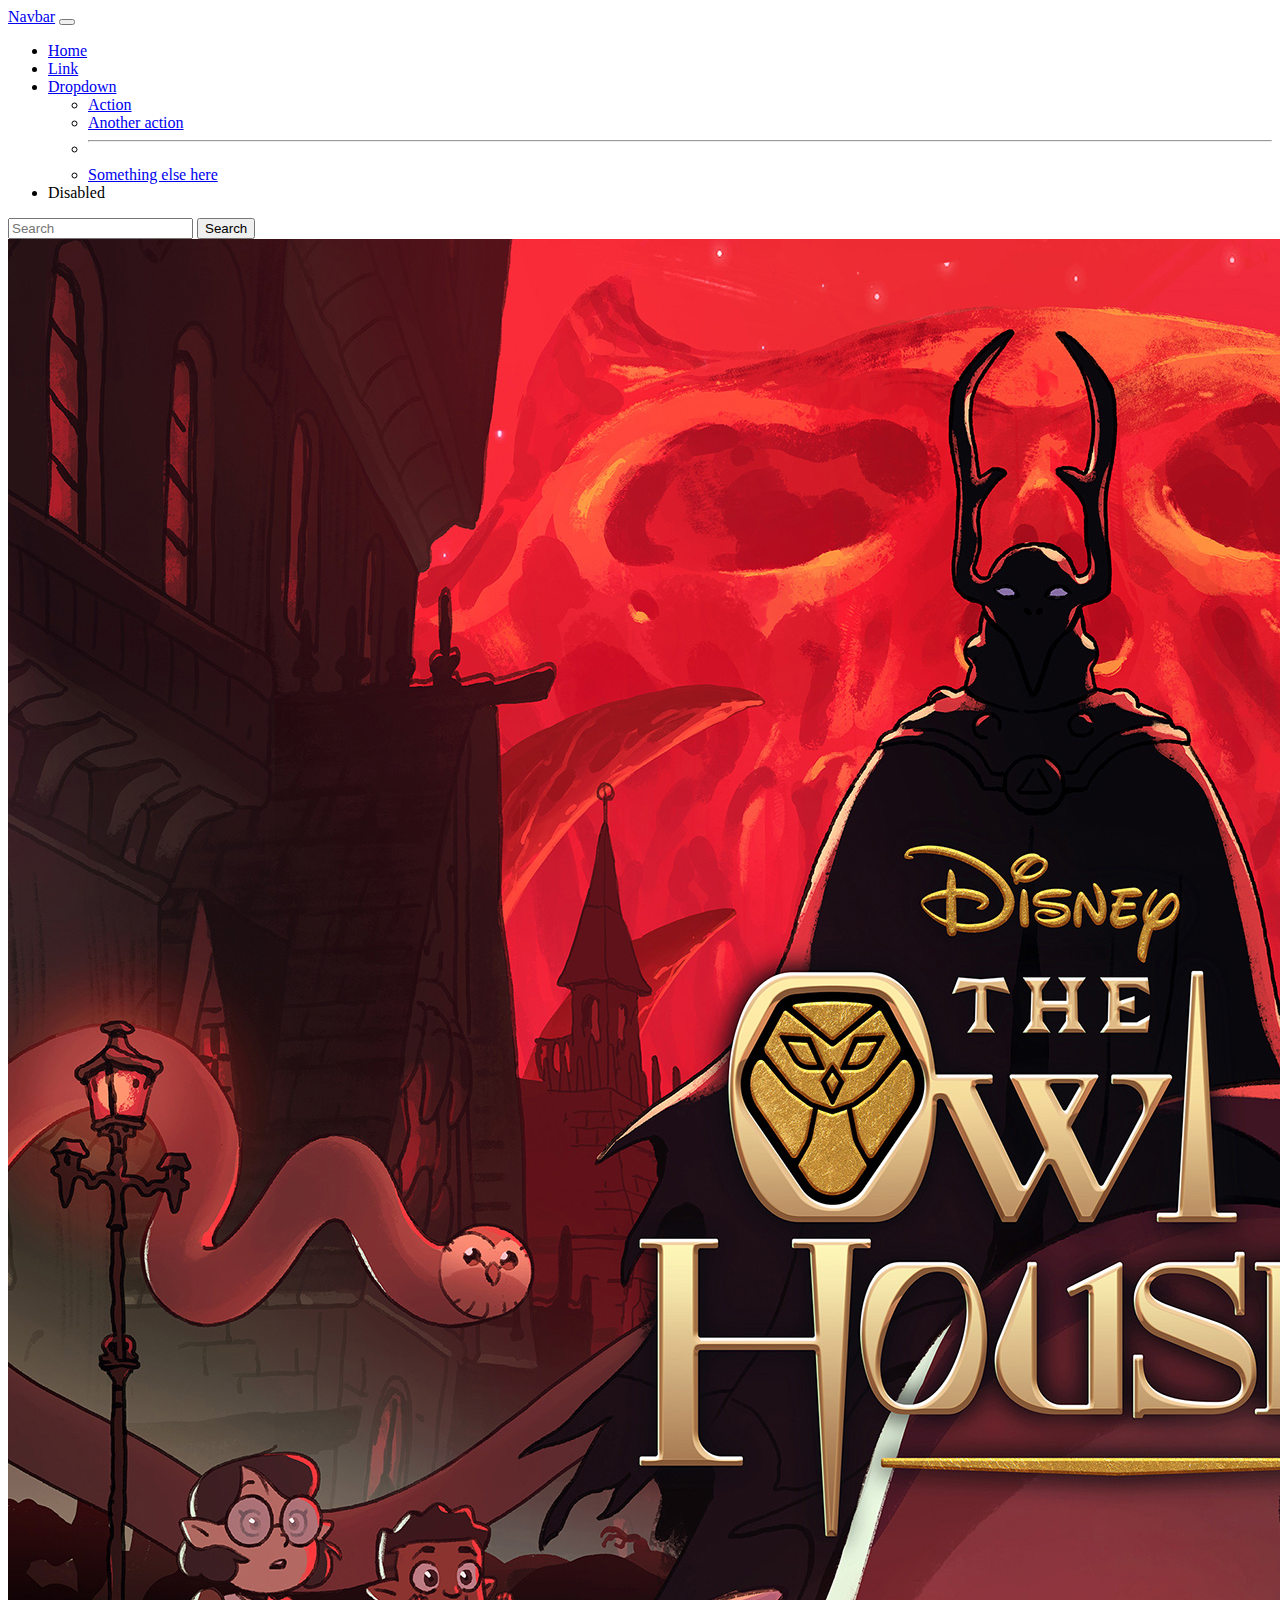
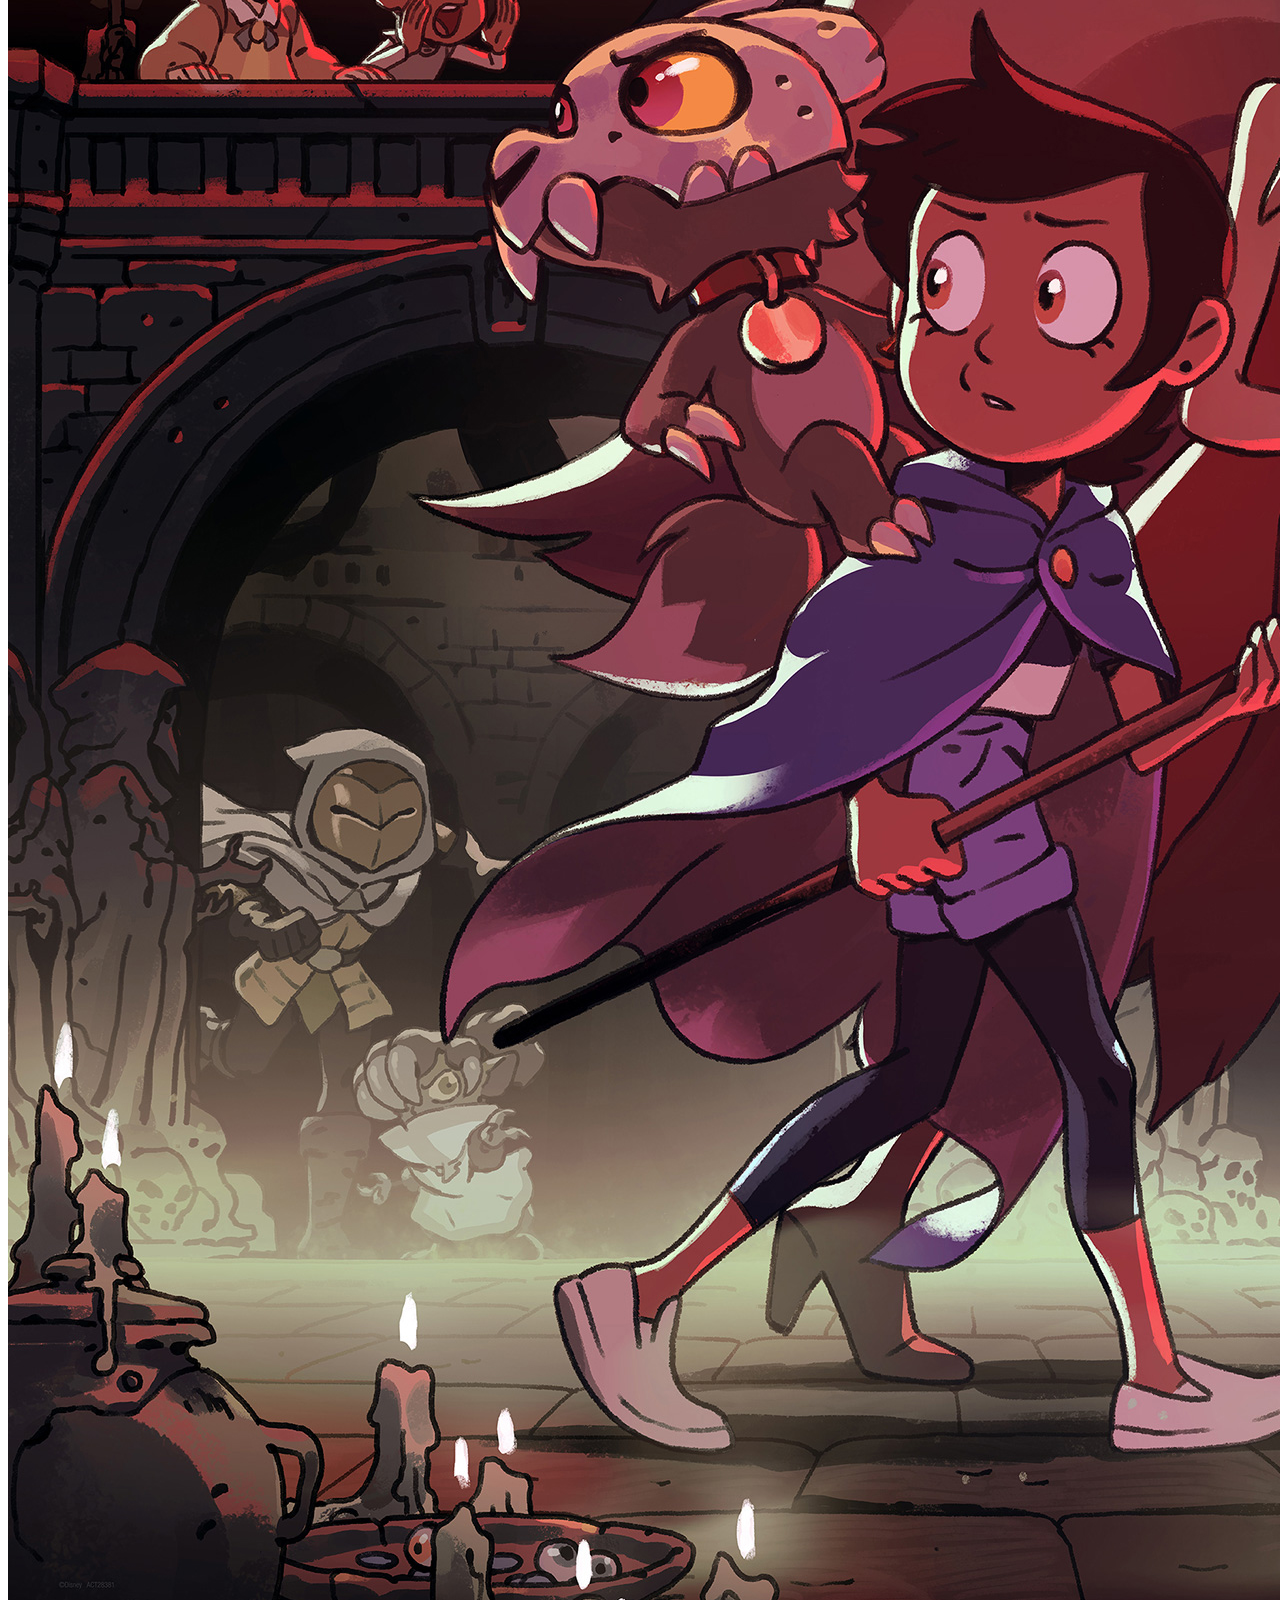
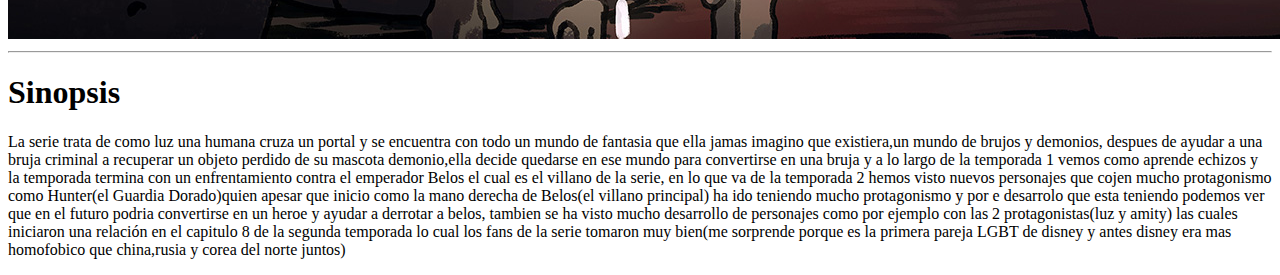
<file: index.html>
<!DOCTYPE html>
<html lang="en">
<head>
    <meta charset="UTF-8">
    <meta http-equiv="X-UA-Compatible" content="IE=edge">
    <meta name="viewport" content="width=device-width, initial-scale=1.0">
    <title>Document</title>
    <link href="https://cdn.jsdelivr.net/npm/bootstrap@5.1.3/dist/css/bootstrap.min.css" rel="stylesheet" integrity="sha384-1BmE4kWBq78iYhFldvKuhfTAU6auU8tT94WrHftjDbrCEXSU1oBoqyl2QvZ6jIW3" crossorigin="anonymous">
</head>
<body>
<header>
    <nav class="navbar navbar-expand-lg navbar-warning bg-dark">
        <div class="container-fluid">
          <a class="navbar-brand" href="#">Navbar</a>
          <button class="navbar-toggler" type="button" data-bs-toggle="collapse" data-bs-target="#navbarSupportedContent" aria-controls="navbarSupportedContent" aria-expanded="false" aria-label="Toggle navigation">
            <span class="navbar-toggler-icon"></span>
          </button>
          <div class="collapse navbar-collapse" id="navbarSupportedContent">
            <ul class="navbar-nav me-auto mb-2 mb-lg-0">
              <li class="nav-item">
                <a class="nav-link active" aria-current="page" href="#">Home</a>
              </li>
              <li class="nav-item">
                <a class="nav-link" href="#">Link</a>
              </li>
              <li class="nav-item dropdown">
                <a class="nav-link dropdown-toggle" href="#" id="navbarDropdown" role="button" data-bs-toggle="dropdown" aria-expanded="false">
                  Dropdown
                </a>
                <ul class="dropdown-menu" aria-labelledby="navbarDropdown">
                  <li><a class="dropdown-item" href="#">Action</a></li>
                  <li><a class="dropdown-item" href="#">Another action</a></li>
                  <li><hr class="dropdown-divider"></li>
                  <li><a class="dropdown-item" href="#">Something else here</a></li>
                </ul>
              </li>
              <li class="nav-item">
                <a class="nav-link disabled">Disabled</a>
              </li>
            </ul>
            <form class="d-flex">
              <input class="form-control me-2" type="search" placeholder="Search" aria-label="Search">
              <button class="btn btn-outline-success" type="submit">Search</button>
            </form>
          </div>
        </div>
      </nav>
</header>

<main>
<section>
    <img src="img/imagen 1.jpg" class="w-100 img-fluid" alt="">
</section>

<section >
    <hr> 
    <h1>Sinopsis</h1>
    <p>
        La serie trata de como luz una humana cruza un portal y se encuentra con todo un mundo de fantasia que ella jamas imagino que existiera,un mundo de brujos y demonios, despues de ayudar a una bruja criminal a recuperar un objeto perdido de su mascota demonio,ella decide quedarse en ese mundo para convertirse en una bruja y a lo largo de la temporada 1 vemos como aprende echizos y la temporada termina con un enfrentamiento contra el emperador Belos el cual es el villano de la serie, en lo que va de la temporada 2 hemos visto nuevos personajes que cojen mucho protagonismo como Hunter(el Guardia Dorado)quien apesar que inicio como la mano derecha de Belos(el villano principal) ha ido teniendo mucho protagonismo y por e desarrolo que esta teniendo podemos ver que en el futuro podria convertirse en un heroe y ayudar a derrotar a belos, tambien se ha visto mucho desarrollo de personajes como por ejemplo con las 2 protagonistas(luz y amity) las cuales iniciaron una relación en el capitulo 8 de la segunda temporada lo cual los fans de la serie tomaron muy bien(me sorprende porque es la primera pareja LGBT de disney y antes disney era mas homofobico que china,rusia y corea del norte juntos)
 
 
 
    </p>
</section>
</main>

<footer>

</footer>

    <script src="https://cdn.jsdelivr.net/npm/bootstrap@5.1.3/dist/js/bootstrap.bundle.min.js" integrity="sha384-ka7Sk0Gln4gmtz2MlQnikT1wXgYsOg+OMhuP+IlRH9sENBO0LRn5q+8nbTov4+1p" crossorigin="anonymous"></script> 
</body>
</html>
</file>
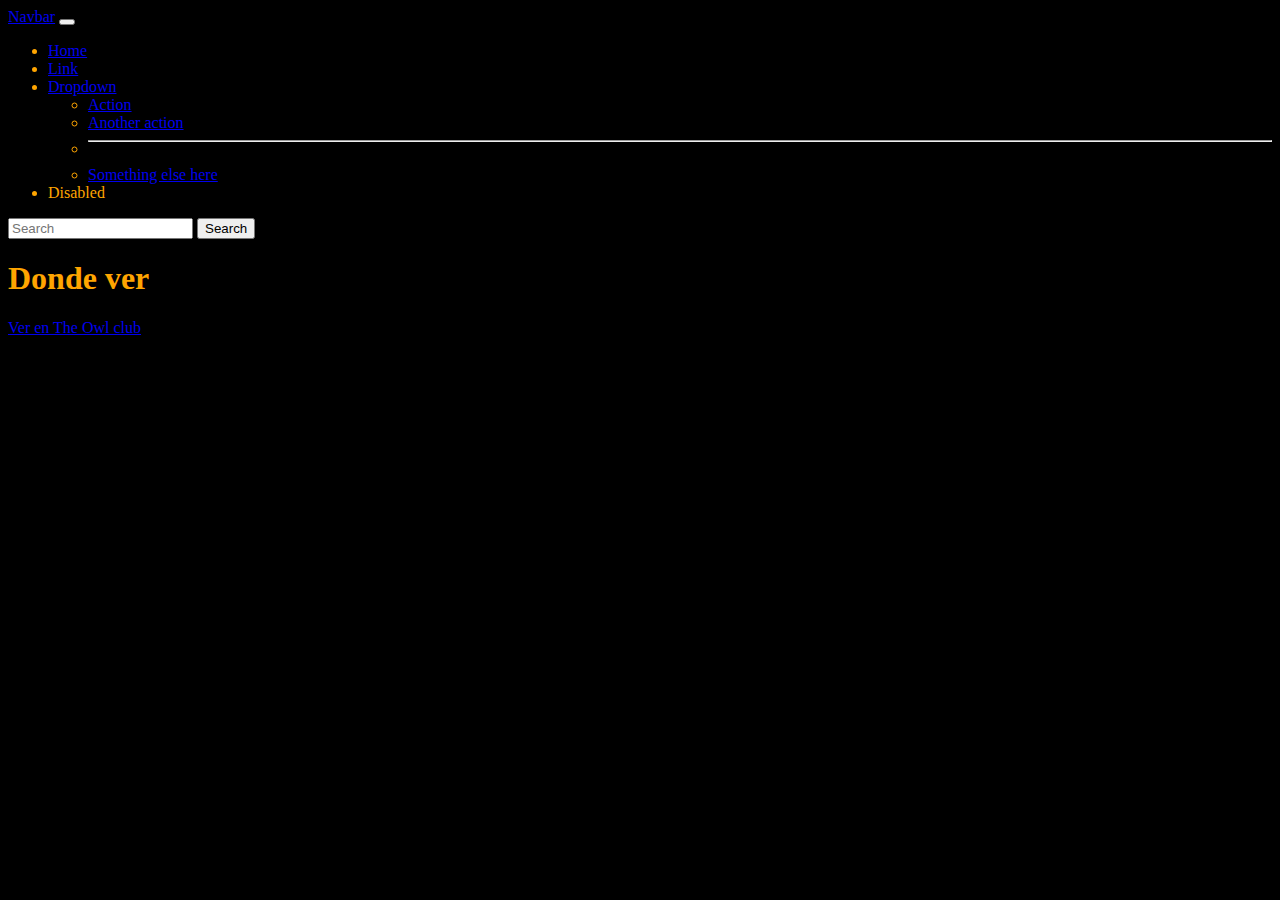
<file: donde ver.html>
<!DOCTYPE html>
<html lang="en">
<head>
    <meta charset="UTF-8">
    <meta http-equiv="X-UA-Compatible" content="IE=edge">
    <meta name="viewport" content="width=device-width, initial-scale=1.0">
    <title>Donde Ver</title>
    <link href="https://cdn.jsdelivr.net/npm/bootstrap@5.1.3/dist/css/bootstrap.min.css" rel="stylesheet" integrity="sha384-1BmE4kWBq78iYhFldvKuhfTAU6auU8tT94WrHftjDbrCEXSU1oBoqyl2QvZ6jIW3" crossorigin="anonymous">
    <link rel="stylesheet" href="estilos.css">
</head>
<body class="fondo">
    <header>
        <nav class="navbar navbar-expand-lg navbar-light bg-light">
            <div class="container-fluid">
              <a class="navbar-brand" href="#">Navbar</a>
              <button class="navbar-toggler" type="button" data-bs-toggle="collapse" data-bs-target="#navbarSupportedContent" aria-controls="navbarSupportedContent" aria-expanded="false" aria-label="Toggle navigation">
                <span class="navbar-toggler-icon"></span>
              </button>
              <div class="collapse navbar-collapse" id="navbarSupportedContent">
                <ul class="navbar-nav me-auto mb-2 mb-lg-0">
                  <li class="nav-item">
                    <a class="nav-link active" aria-current="page" href="#">Home</a>
                  </li>
                  <li class="nav-item">
                    <a class="nav-link" href="#">Link</a>
                  </li>
                  <li class="nav-item dropdown">
                    <a class="nav-link dropdown-toggle" href="#" id="navbarDropdown" role="button" data-bs-toggle="dropdown" aria-expanded="false">
                      Dropdown
                    </a>
                    <ul class="dropdown-menu" aria-labelledby="navbarDropdown">
                      <li><a class="dropdown-item" href="#">Action</a></li>
                      <li><a class="dropdown-item" href="#">Another action</a></li>
                      <li><hr class="dropdown-divider"></li>
                      <li><a class="dropdown-item" href="#">Something else here</a></li>
                    </ul>
                  </li>
                  <li class="nav-item">
                    <a class="nav-link disabled">Disabled</a>
                  </li>
                </ul>
                <form class="d-flex">
                  <input class="form-control me-2" type="search" placeholder="Search" aria-label="Search">
                  <button class="btn btn-outline-success" type="submit">Search</button>
                </form>
              </div>
            </div>
          </nav>
    </header>

    <main>
        <h1>Donde ver
        </h1>
        <a href="https://www.theowlclub.net/2020/01/hola-mundo/">  Ver en The Owl club  </a>
        
    </main>

    <footer>

    </footer>

    
</body>
</html>
</file>
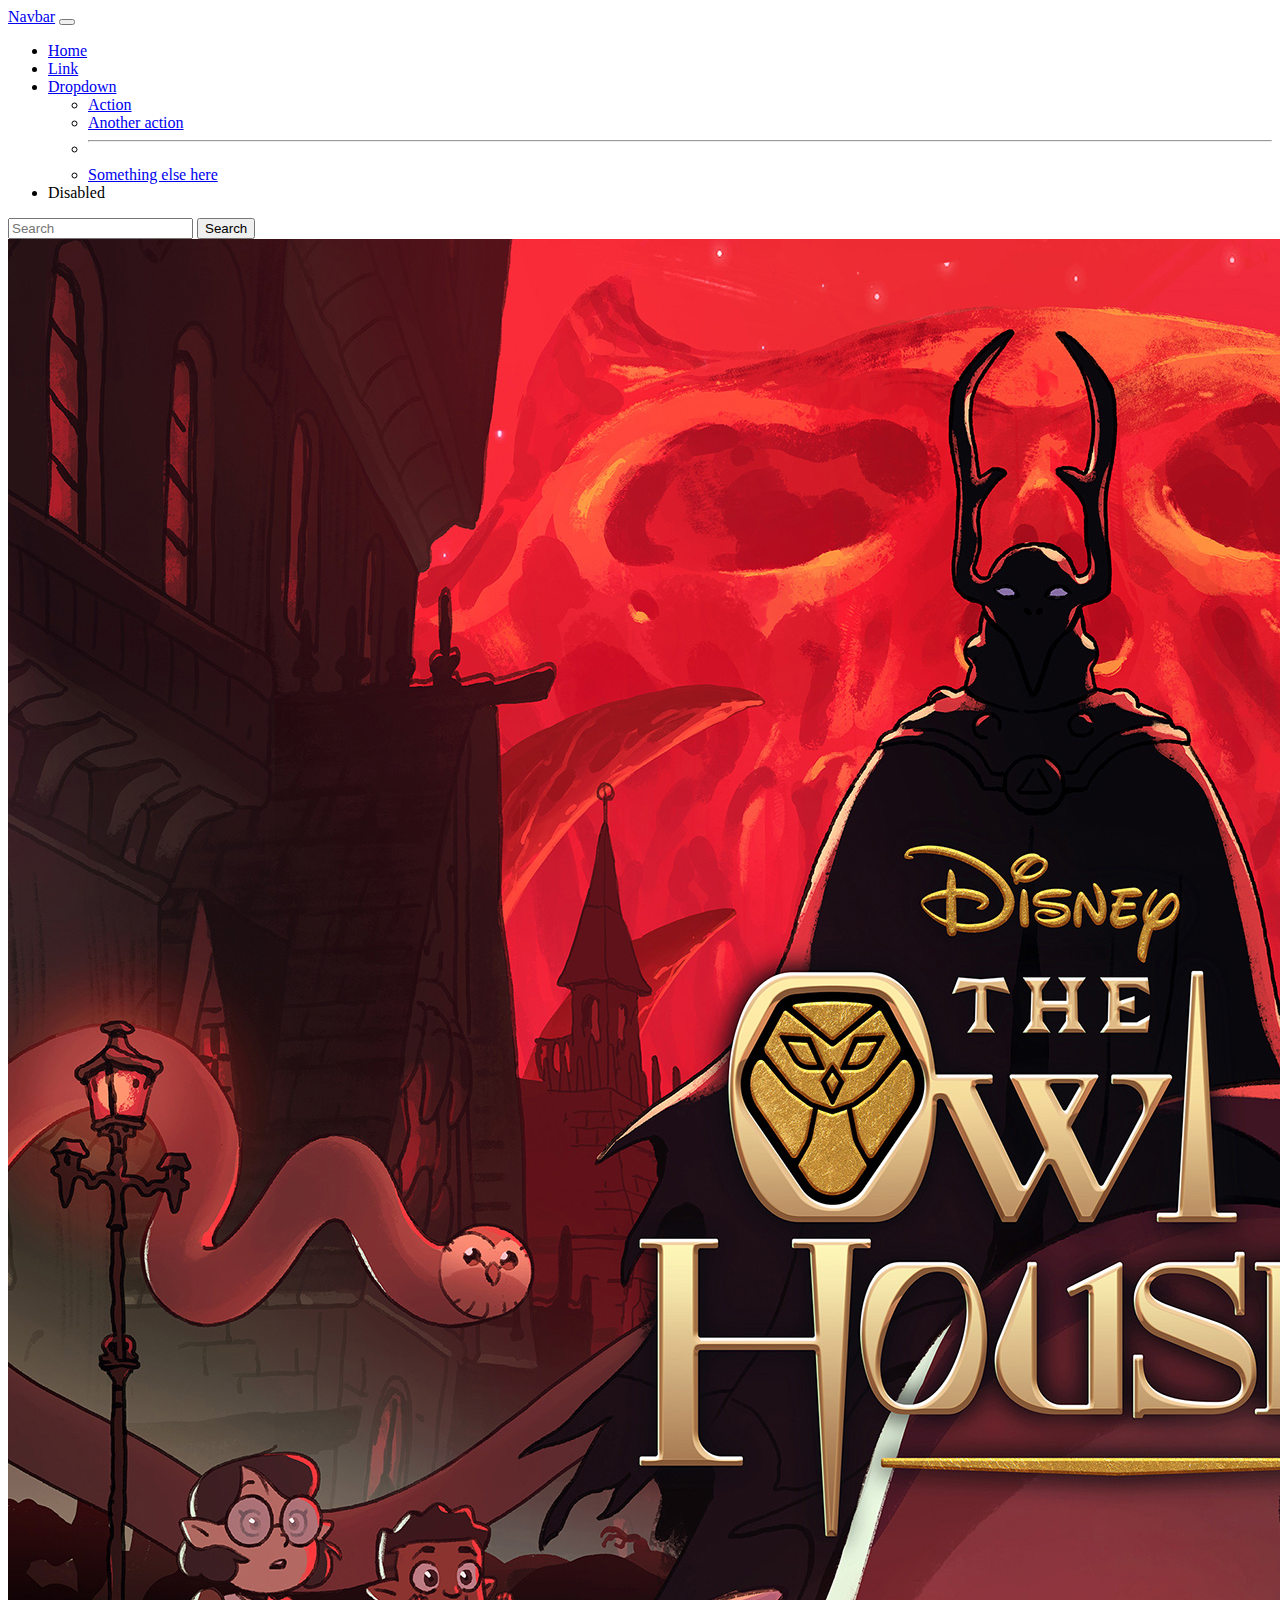
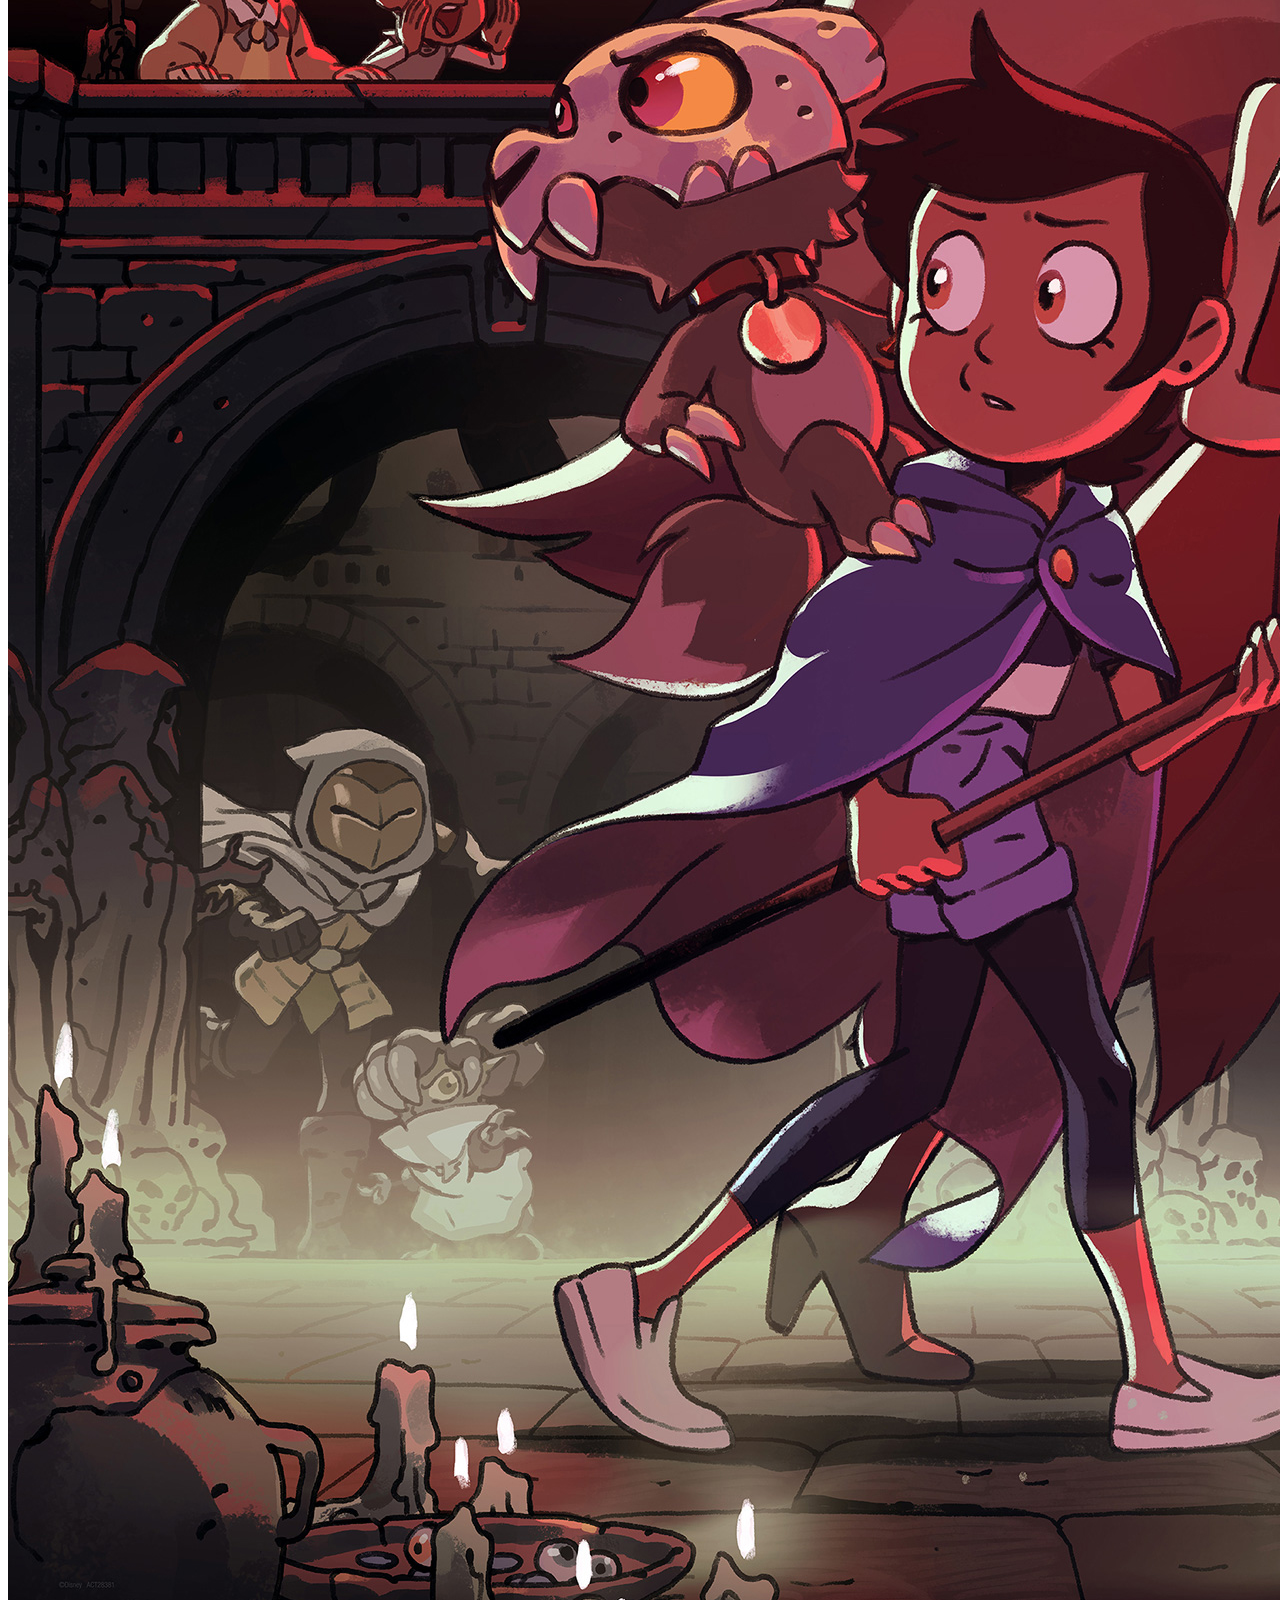
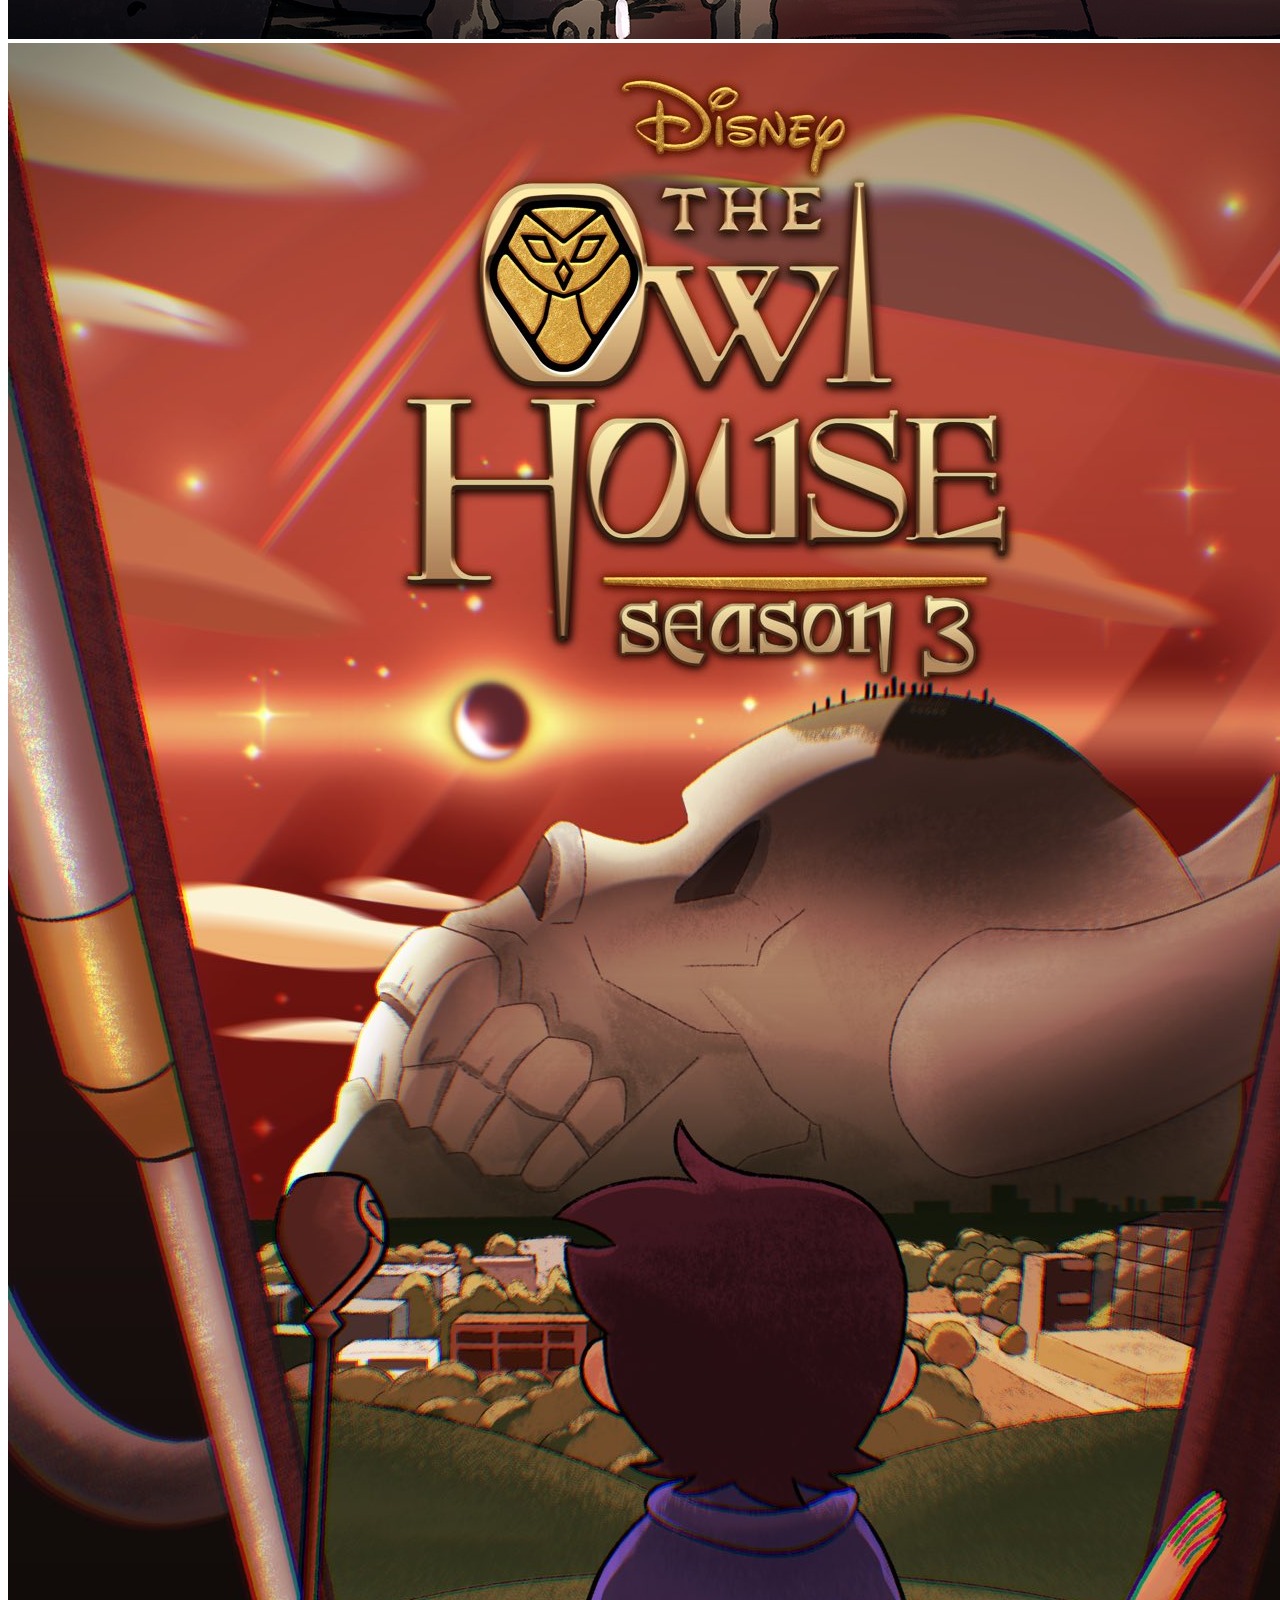
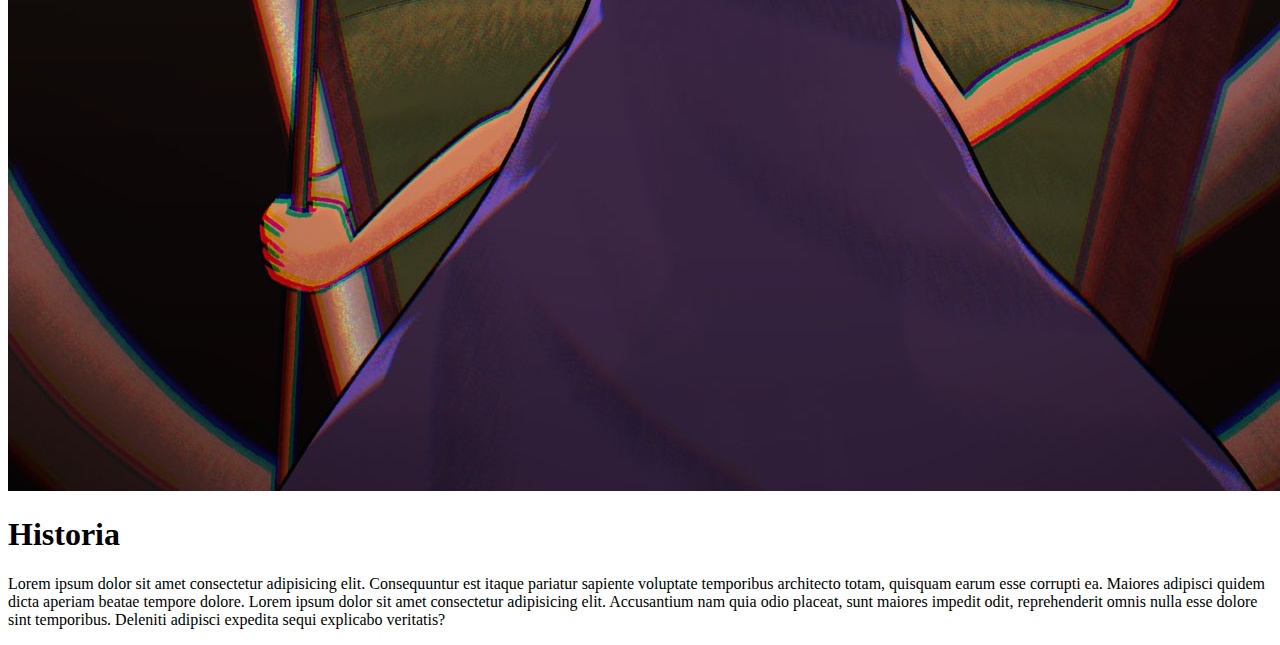
<file: historia.html>
<!DOCTYPE html>
<html lang="en">
<head>
    <meta charset="UTF-8">
    <meta http-equiv="X-UA-Compatible" content="IE=edge">
    <meta name="viewport" content="width=device-width, initial-scale=1.0">
    <title>Document</title>
    <link href="https://cdn.jsdelivr.net/npm/bootstrap@5.1.3/dist/css/bootstrap.min.css" rel="stylesheet" integrity="sha384-1BmE4kWBq78iYhFldvKuhfTAU6auU8tT94WrHftjDbrCEXSU1oBoqyl2QvZ6jIW3" crossorigin="anonymous">
</head>
<body>
    <header>
        <nav class="navbar navbar-expand-lg navbar-light bg-light">
            <div class="container-fluid">
              <a class="navbar-brand" href="#">Navbar</a>
              <button class="navbar-toggler" type="button" data-bs-toggle="collapse" data-bs-target="#navbarSupportedContent" aria-controls="navbarSupportedContent" aria-expanded="false" aria-label="Toggle navigation">
                <span class="navbar-toggler-icon"></span>
              </button>
              <div class="collapse navbar-collapse" id="navbarSupportedContent">
                <ul class="navbar-nav me-auto mb-2 mb-lg-0">
                  <li class="nav-item">
                    <a class="nav-link active" aria-current="page" href="#">Home</a>
                  </li>
                  <li class="nav-item">
                    <a class="nav-link" href="#">Link</a>
                  </li>
                  <li class="nav-item dropdown">
                    <a class="nav-link dropdown-toggle" href="#" id="navbarDropdown" role="button" data-bs-toggle="dropdown" aria-expanded="false">
                      Dropdown
                    </a>
                    <ul class="dropdown-menu" aria-labelledby="navbarDropdown">
                      <li><a class="dropdown-item" href="#">Action</a></li>
                      <li><a class="dropdown-item" href="#">Another action</a></li>
                      <li><hr class="dropdown-divider"></li>
                      <li><a class="dropdown-item" href="#">Something else here</a></li>
                    </ul>
                  </li>
                  <li class="nav-item">
                    <a class="nav-link disabled">Disabled</a>
                  </li>
                </ul>
                <form class="d-flex">
                  <input class="form-control me-2" type="search" placeholder="Search" aria-label="Search">
                  <button class="btn btn-outline-success" type="submit">Search</button>
                </form>
              </div>
            </div>
          </nav>
    </header>
   
    <main>
        <div class="container">

            <div class="row">
                <div class="col-6">
                    <img src="img/imagen 1.jpg" class="w-100 img-fluid" alt="">
                </div>

                <div class="col-6">
                    <img src="img/imagen 6.jfif" class="w-100 img-fluid" alt="">
                </div>
            </div>

            <div class="row">
                <div class="col-12">

                    <h1 class="text-center">Historia</h1>
                    <p>
                        Lorem ipsum dolor sit amet consectetur adipisicing elit. Consequuntur est itaque pariatur sapiente voluptate temporibus architecto totam, quisquam earum esse corrupti ea. Maiores adipisci quidem dicta aperiam beatae tempore dolore.
                        Lorem ipsum dolor sit amet consectetur adipisicing elit. Accusantium nam quia odio placeat, sunt maiores impedit odit, reprehenderit omnis nulla esse dolore sint temporibus. Deleniti adipisci expedita sequi explicabo veritatis?
                    </p>

                </div>
            </div>

        </div>
    </main>

    <footer>

    </footer>

</body>
</html>
</file>
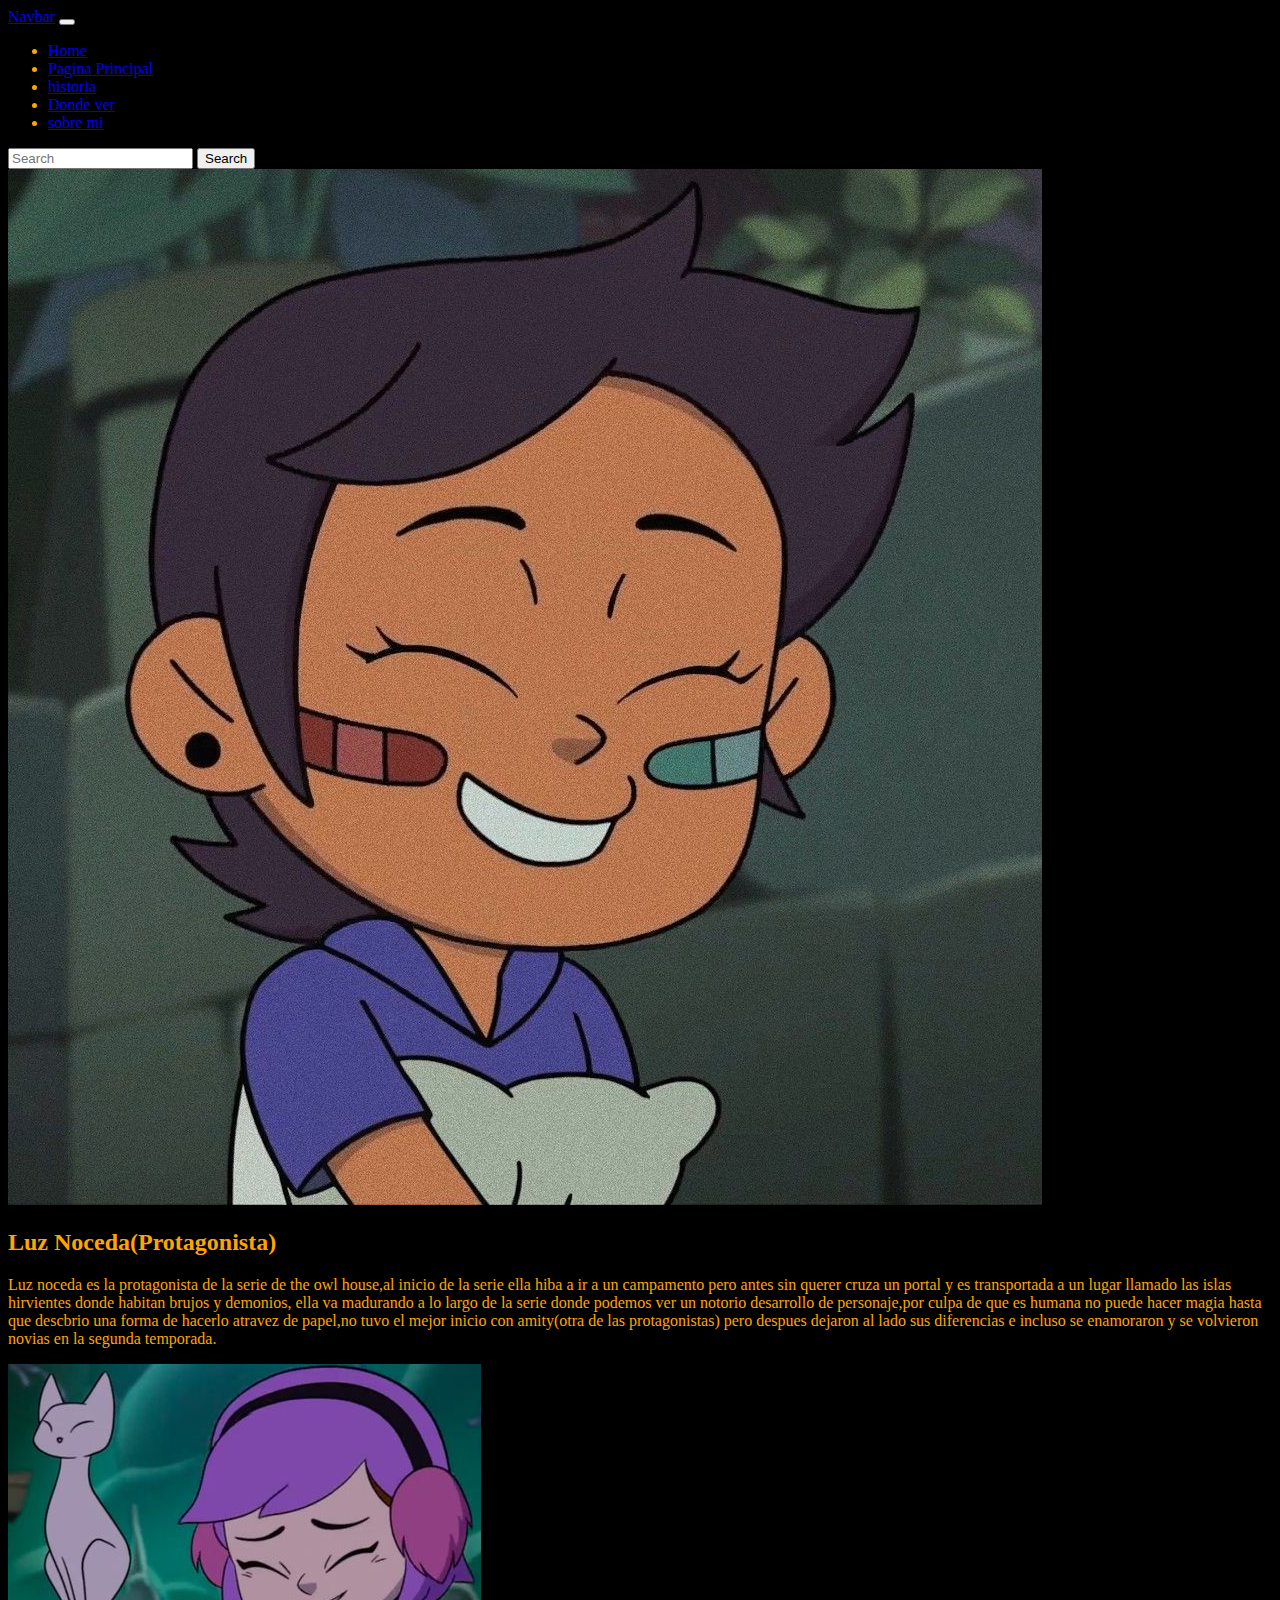
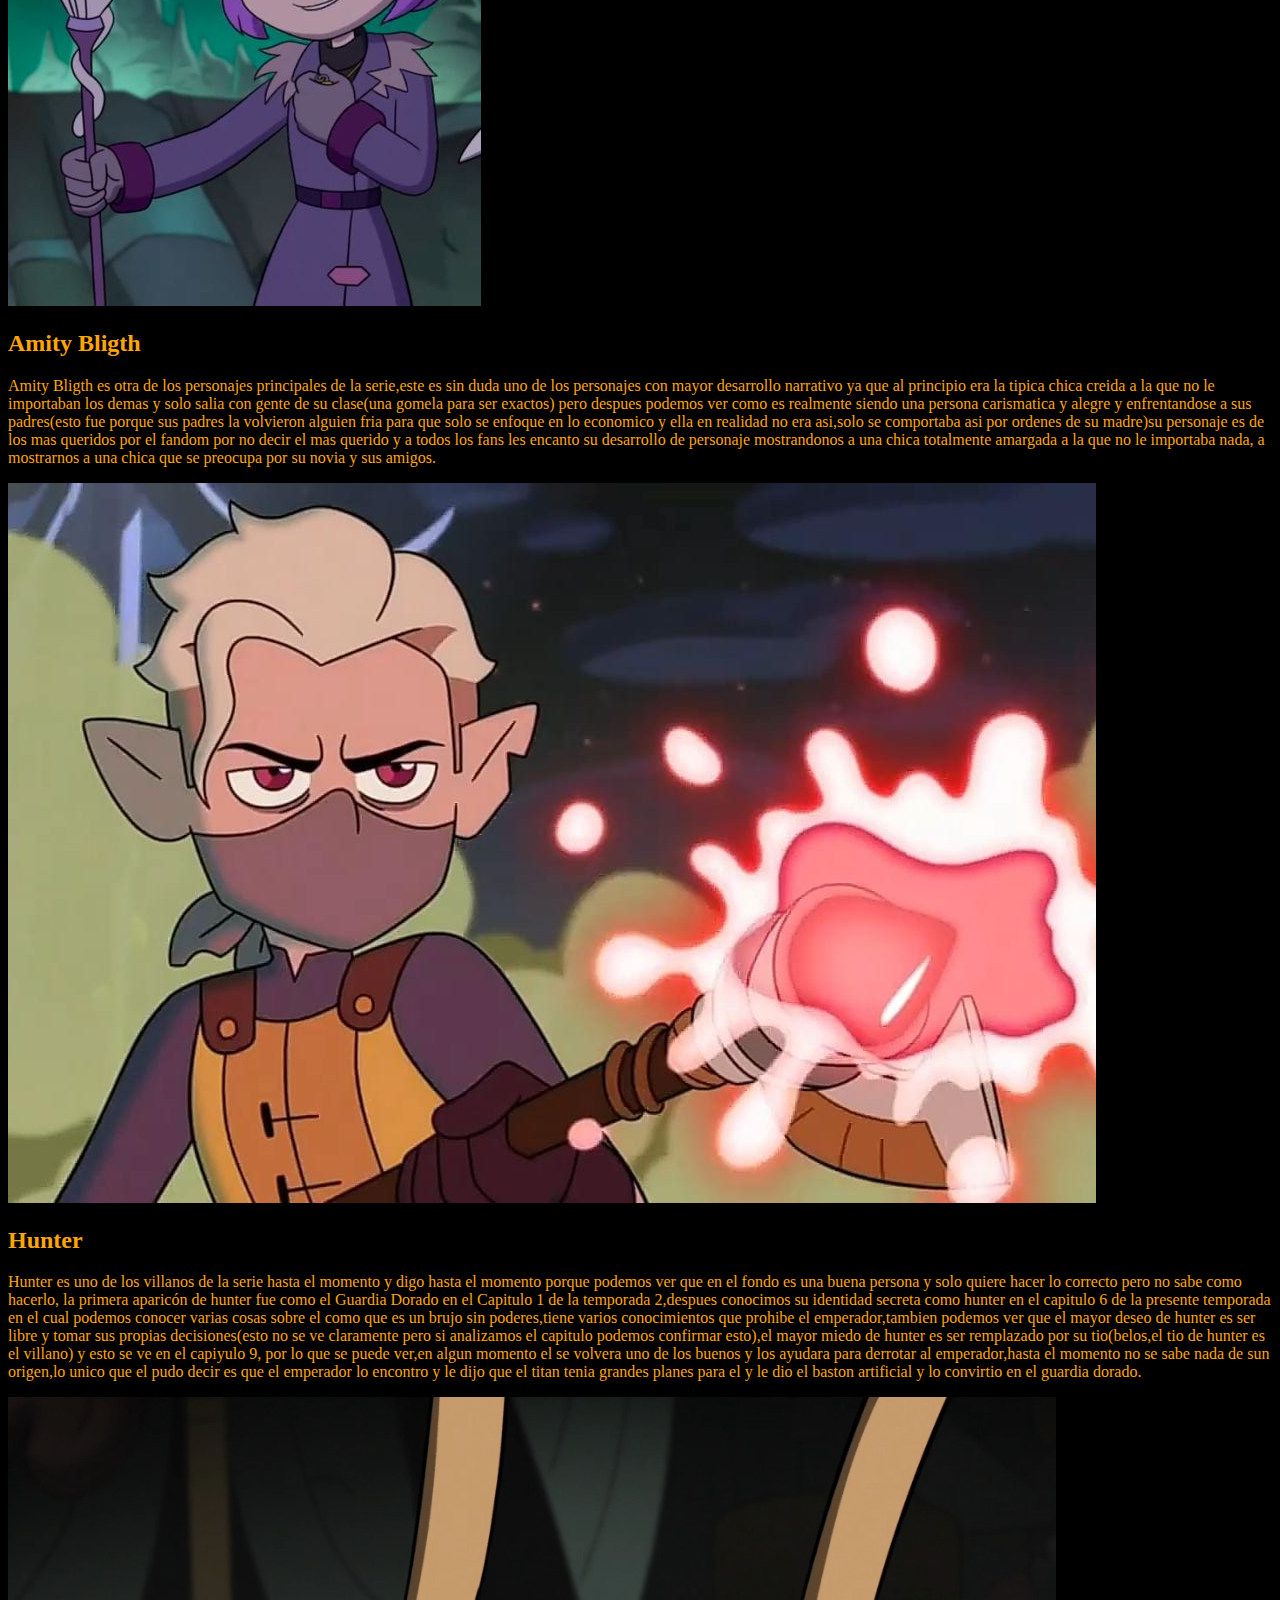
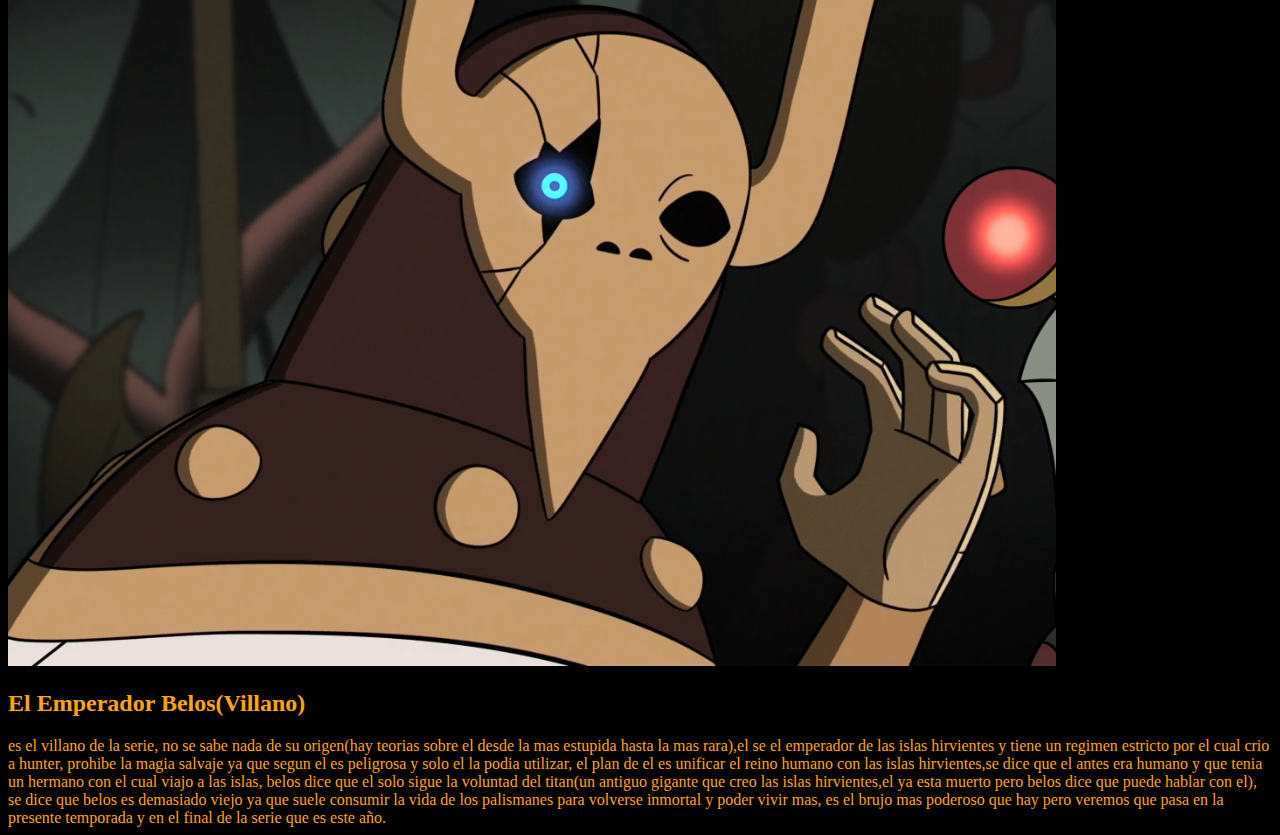
<file: personajes.html>
<!DOCTYPE html>
<html lang="en">
<head>
    <meta charset="UTF-8">
    <meta http-equiv="X-UA-Compatible" content="IE=edge">
    <meta name="viewport" content="width=device-width, initial-scale=1.0">
    <title>Personajes</title>
    <link rel="stylesheet" href="estilos.css">
    <link href="https://cdn.jsdelivr.net/npm/bootstrap@5.1.3/dist/css/bootstrap.min.css" rel="stylesheet" integrity="sha384-1BmE4kWBq78iYhFldvKuhfTAU6auU8tT94WrHftjDbrCEXSU1oBoqyl2QvZ6jIW3" crossorigin="anonymous">
</head>
<body class="fondo">
    <header>
      <nav class="navbar navbar-expand-lg navbar-white bg-dark">
        <div class="container-fluid">
          <a class="navbar-brand" href="#">Navbar</a>
          <button class="navbar-toggler" type="button" data-bs-toggle="collapse" data-bs-target="#navbarSupportedContent" aria-controls="navbarSupportedContent" aria-expanded="false" aria-label="Toggle navigation">
            <span class="navbar-toggler-icon"></span>
          </button>
          <div class="collapse navbar-collapse" id="navbarSupportedContent">
            <ul class="navbar-nav me-auto mb-2 mb-lg-0">
              <li class="nav-item">
                <a class="nav-link active" aria-current="page" href="#">Home</a>
              </li>
              <li class="nav-item">
                <a class="nav-link" href="index.html">Pagina Principal</a>
              </li>
              <li class="nav-item">
                <a class="nav-link" href="historia.html">historia</a>
              </li>
              <li class="nav-item">
                <a class="nav-link" href="donde ver.html">Donde ver</a>
              </li>
              <li class="nav-item">
                <a class="nav-link" href="sobre mi.html">sobre mi</a>
              </li>
             
             
            </ul>
            <form class="d-flex">
              <input class="form-control me-2" type="search" placeholder="Search" aria-label="Search">
              <button class="btn btn-outline-success" type="submit">Search</button>
            </form>
          </div>
        </div>
      </nav>
    </header>

    <main>

        <div class="container">

            <div class="row">

                <div class="col-6">

                   <img src="img/imagen 2.jpg" class="w-60 img-fluid"alt="">
                    <h2>Luz Noceda(Protagonista)</h2>
                    <p>Luz noceda es la protagonista de la serie de the owl house,al inicio de la serie ella hiba a ir a un campamento pero antes sin querer cruza un portal y es transportada a un lugar llamado las islas hirvientes donde habitan brujos y demonios, ella va madurando a lo largo de la serie donde podemos ver un notorio desarrollo de personaje,por culpa de que es humana no puede hacer magia hasta que descbrio una forma de hacerlo atravez de papel,no tuvo el mejor inicio con amity(otra de las protagonistas) pero despues dejaron al lado sus diferencias e incluso se enamoraron y se volvieron novias en la segunda temporada.</p>

                </div>
                
                
                <div class="col-6">
                    <img src="img/imagen 3.jpg" class="w-60 img-fluid"alt="">
                    <h2>Amity Bligth</h2>
                    <p>Amity Bligth es otra de los personajes principales de la serie,este es sin duda uno de los personajes con mayor desarrollo narrativo ya que al principio era la tipica chica creida a la que no le importaban los demas y solo salia con gente de su clase(una gomela para ser exactos) pero despues podemos ver como es realmente siendo una persona carismatica y alegre y enfrentandose a sus padres(esto fue porque sus padres la volvieron alguien fria para que solo se enfoque en lo economico y ella en realidad no era asi,solo se comportaba asi por ordenes de su madre)su personaje es de los mas queridos por el fandom por no decir el mas querido y a todos los fans les encanto su desarrollo de personaje mostrandonos a una chica totalmente amargada a la que no le importaba nada, a mostrarnos a una chica que se preocupa por su novia y sus amigos.</p>

                </div>

            </div>
            <div class="row">
              <div class="col-6">
                <img src="img/imagen 4.jpeg" class="w-60 img-fluid" alt="">
                <h2>Hunter</h2>
                <p>Hunter es uno de los villanos de la serie hasta el momento y digo hasta el momento porque podemos ver que en el fondo es una buena persona y solo quiere hacer lo correcto pero no sabe como hacerlo, la primera aparicón de hunter fue como el Guardia Dorado en el Capitulo 1 de la temporada 2,despues conocimos su identidad secreta como hunter en el capitulo 6 de la presente temporada en el cual podemos conocer varias cosas sobre el como que es un brujo sin poderes,tiene varios conocimientos que prohibe el emperador,tambien podemos ver que el mayor deseo de hunter es ser libre y tomar sus propias decisiones(esto no se ve claramente pero si analizamos el capitulo podemos confirmar esto),el mayor miedo de hunter es ser remplazado por su tio(belos,el tio de hunter es el villano) y esto se ve en el capiyulo 9, por lo que se puede ver,en algun momento el se volvera uno de los buenos y los ayudara para derrotar al emperador,hasta el momento no se sabe nada de sun origen,lo unico que el pudo decir es que el emperador lo encontro y le dijo que el titan tenia grandes planes para el y le dio el baston artificial y lo convirtio en el guardia dorado.</p>
                </div>

                <div class="col">
                  <img src="img/imagen 5.png" class="w-60 img-fluid" alt="">
                    <h2>El Emperador Belos(Villano)</h2>
                   es el villano de la serie, no se sabe nada de su origen(hay teorias sobre el desde la mas estupida hasta la mas rara),el se el emperador de las islas hirvientes y tiene un regimen estricto por el cual crio a hunter, prohibe la magia salvaje ya que segun el es peligrosa y solo el la podia utilizar, el plan de el es unificar el reino humano con las islas hirvientes,se dice que el antes era humano y que tenia un hermano con el cual viajo a las islas, belos dice que el solo sigue la voluntad del titan(un antiguo gigante que creo las islas hirvientes,el ya esta muerto pero belos dice que puede hablar con el), se dice que belos es demasiado viejo ya que suele consumir la vida de los palismanes para volverse inmortal y poder vivir mas, es el brujo mas poderoso que hay pero veremos que pasa en la presente temporada y en el final de la serie que es este año.
                </div>
                
               
            </div>

        </div>

    </main>

    <footer>

    </footer>

</body>
</html>
</file>
<file: estilos.css>
.fondo {
    background-color: black;
    color: orange;
}
</file>
